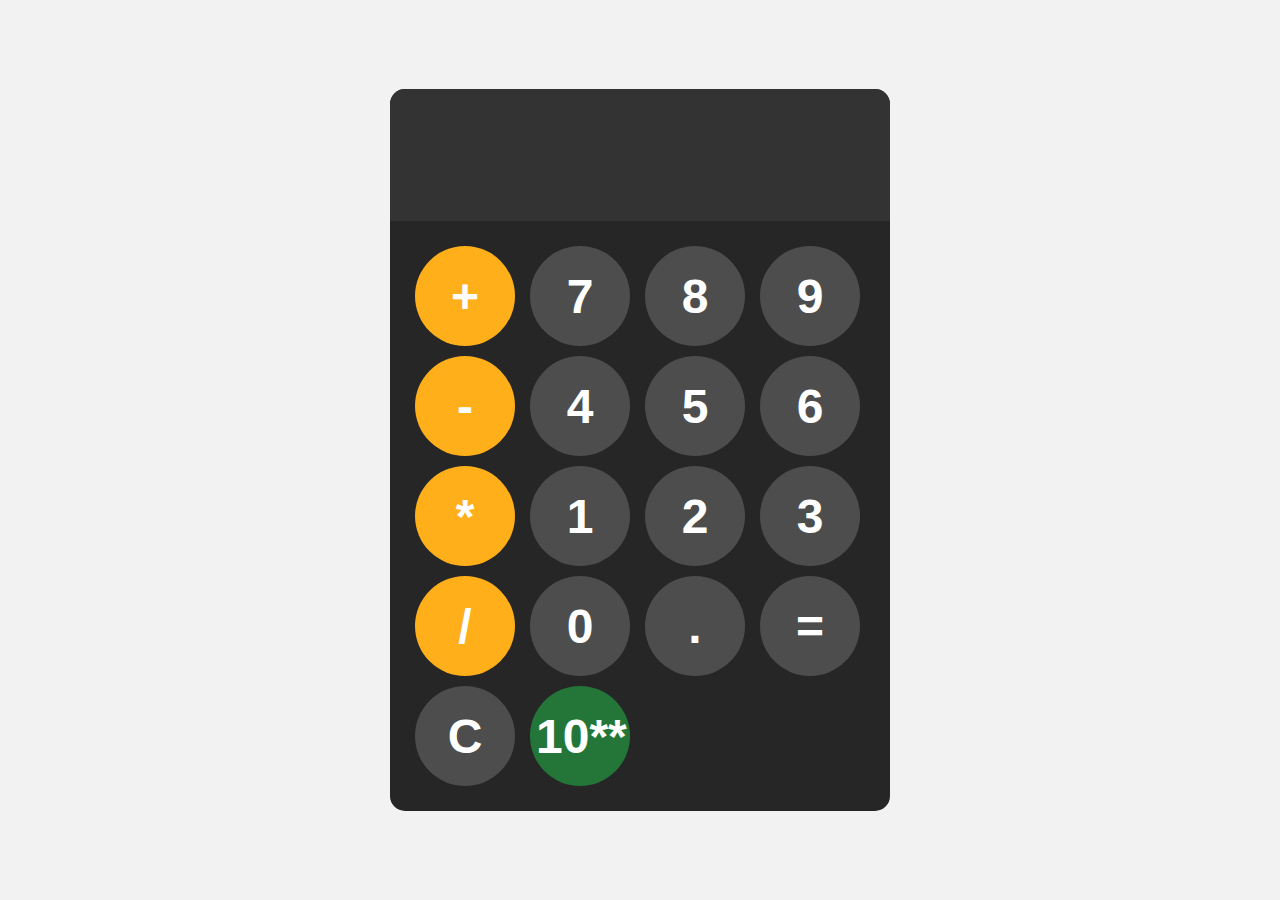
<file: projects/calculator/index.html>
<!DOCTYPE html>
<html lang="en">
    <head>
        <meta charset="UTF-8">
        <meta name="viewport" content="width=device-width, initial-scale=1.0">
        <title>Calculator</title>
        <link rel="stylesheet" href="style.css">
    </head>
    <body>

        <div id="calculator">
            <input id="display" readonly>
            <div id = 'keys'>
                <button onclick="appendToDisplay('+')" class="operator-btn">+</button>
                <button onclick="appendToDisplay('7')">7</button>
                <button onclick="appendToDisplay('8')">8</button>
                <button onclick="appendToDisplay('9')">9</button>
                <button onclick="appendToDisplay('-')" class="operator-btn">-</button>
                <button onclick="appendToDisplay('4')">4</button>
                <button onclick="appendToDisplay('5')">5</button>
                <button onclick="appendToDisplay('6')">6</button>
                <button onclick="appendToDisplay('*')" class="operator-btn">*</button>
                <button onclick="appendToDisplay('1')">1</button>
                <button onclick="appendToDisplay('2')">2</button>
                <button onclick="appendToDisplay('3')">3</button>
                <button onclick="appendToDisplay('/')" class="operator-btn">/</button>
                <button onclick="appendToDisplay('0')">0</button>
                <button onclick="appendToDisplay('.')">.</button>
                <button onclick="calculate()">=</button>
                <button onclick="clearDisplay()">C</button>
                <button onclick="appendToDisplay('10**')" class = 'btn-10x'>10**</button>
            </div>
        </div>

        <script src="script.js"></script>
    </body>
</html>
</file>
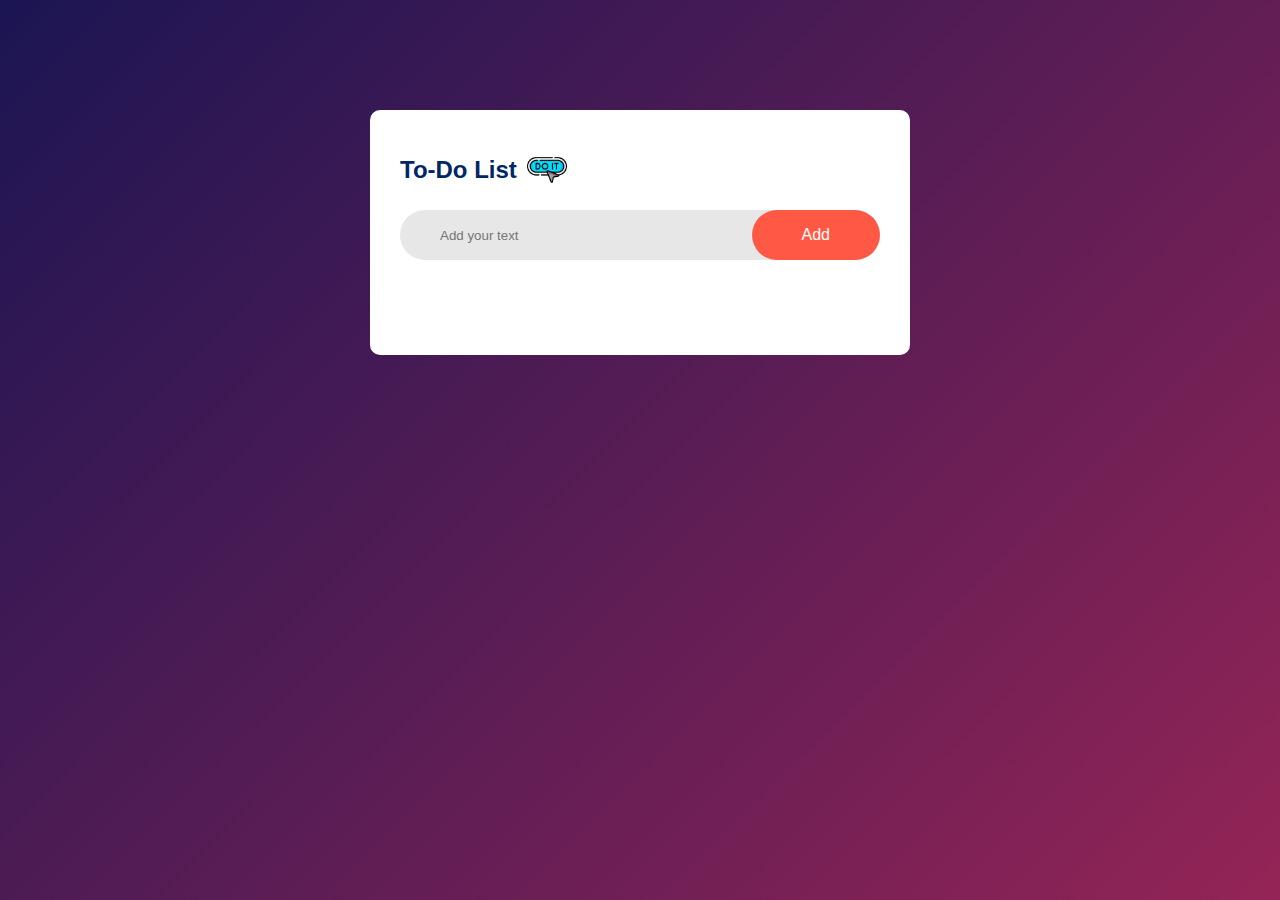
<file: projects/to-do-app/index.html>
<!DOCTYPE html>
<html>
    <head>
        <meta name="viewport" content="width=device-width, initial-scale=1">
        <title>To-Do List App - Easy Tutorials</title>
        <link rel="stylesheet" href="style.css">
    </head>
    <body>
        <div class="container">
            <div class="todo-app">
                <h2>To-Do List<img src = "images/icon.png" alt="reer"></h2>
                <div class="row">
                    <input type="text" id = "input-box" placeholder="Add your text">
                    <button onclick="addTask()">Add</button>
                </div>
                <ul id="list-container">
                    <!-- <li class = "checked">Task 1</li>
                    <li>Task 2</li>
                    <li>Task 3</li> -->
                </ul>
            </div>
        </div>
    </body>
    <script src="script.js"></script>
</html>
</file>
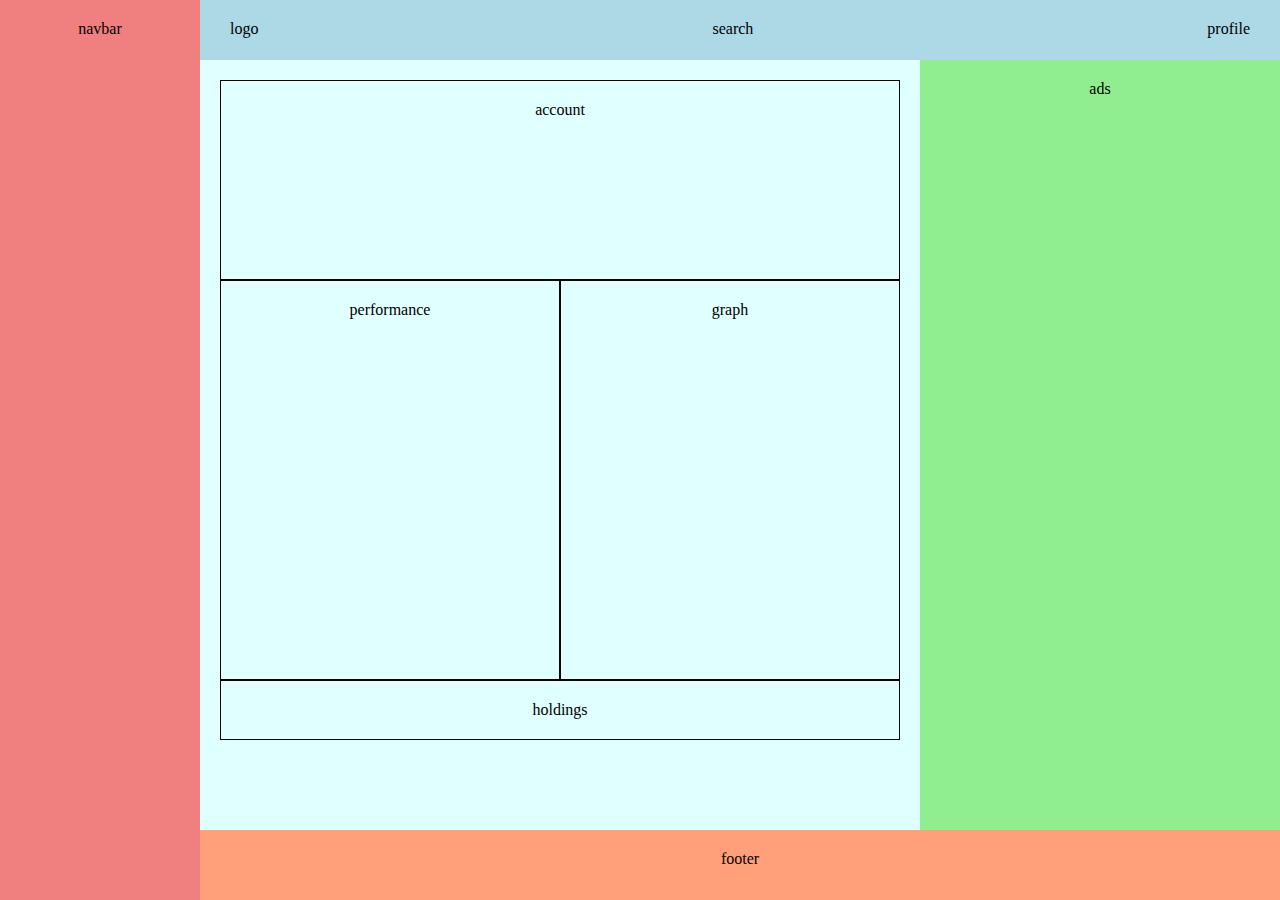
<file: examples/CSS/grid/index.html>
<!DOCTYPE html>
<html lang="en">
<head>
    <meta charset="UTF-8">
    <meta name="viewport" content="width=device-width, initial-scale=1.0">
    <title>Document</title>
    <link rel="stylesheet" href="styles.css">
</head>
<body>
    <div class="container">
        <div class="header">
            <div class ="flex-container">
                <div id="logo">
                    <p>logo</p>
                </div>
                <div id="search">
                    <p>search</p>
                </div>
                <div id="profile">
                    <p>profile</p>
                </div>
            </div>
        </div>
        <div class="navbar">navbar</div>
        <div class="content">
            <div class="content-container">
                <div class="account"><p>account</p></div>
                <div class="performance">performance</div>
                <div class="graph">graph</div>
                <div class="holdings">holdings</div>
            </div>
        </div>
        <div class="ads">ads</div>
        <div class="footer">footer</div>
    </div>
</body>
</html>
</file>
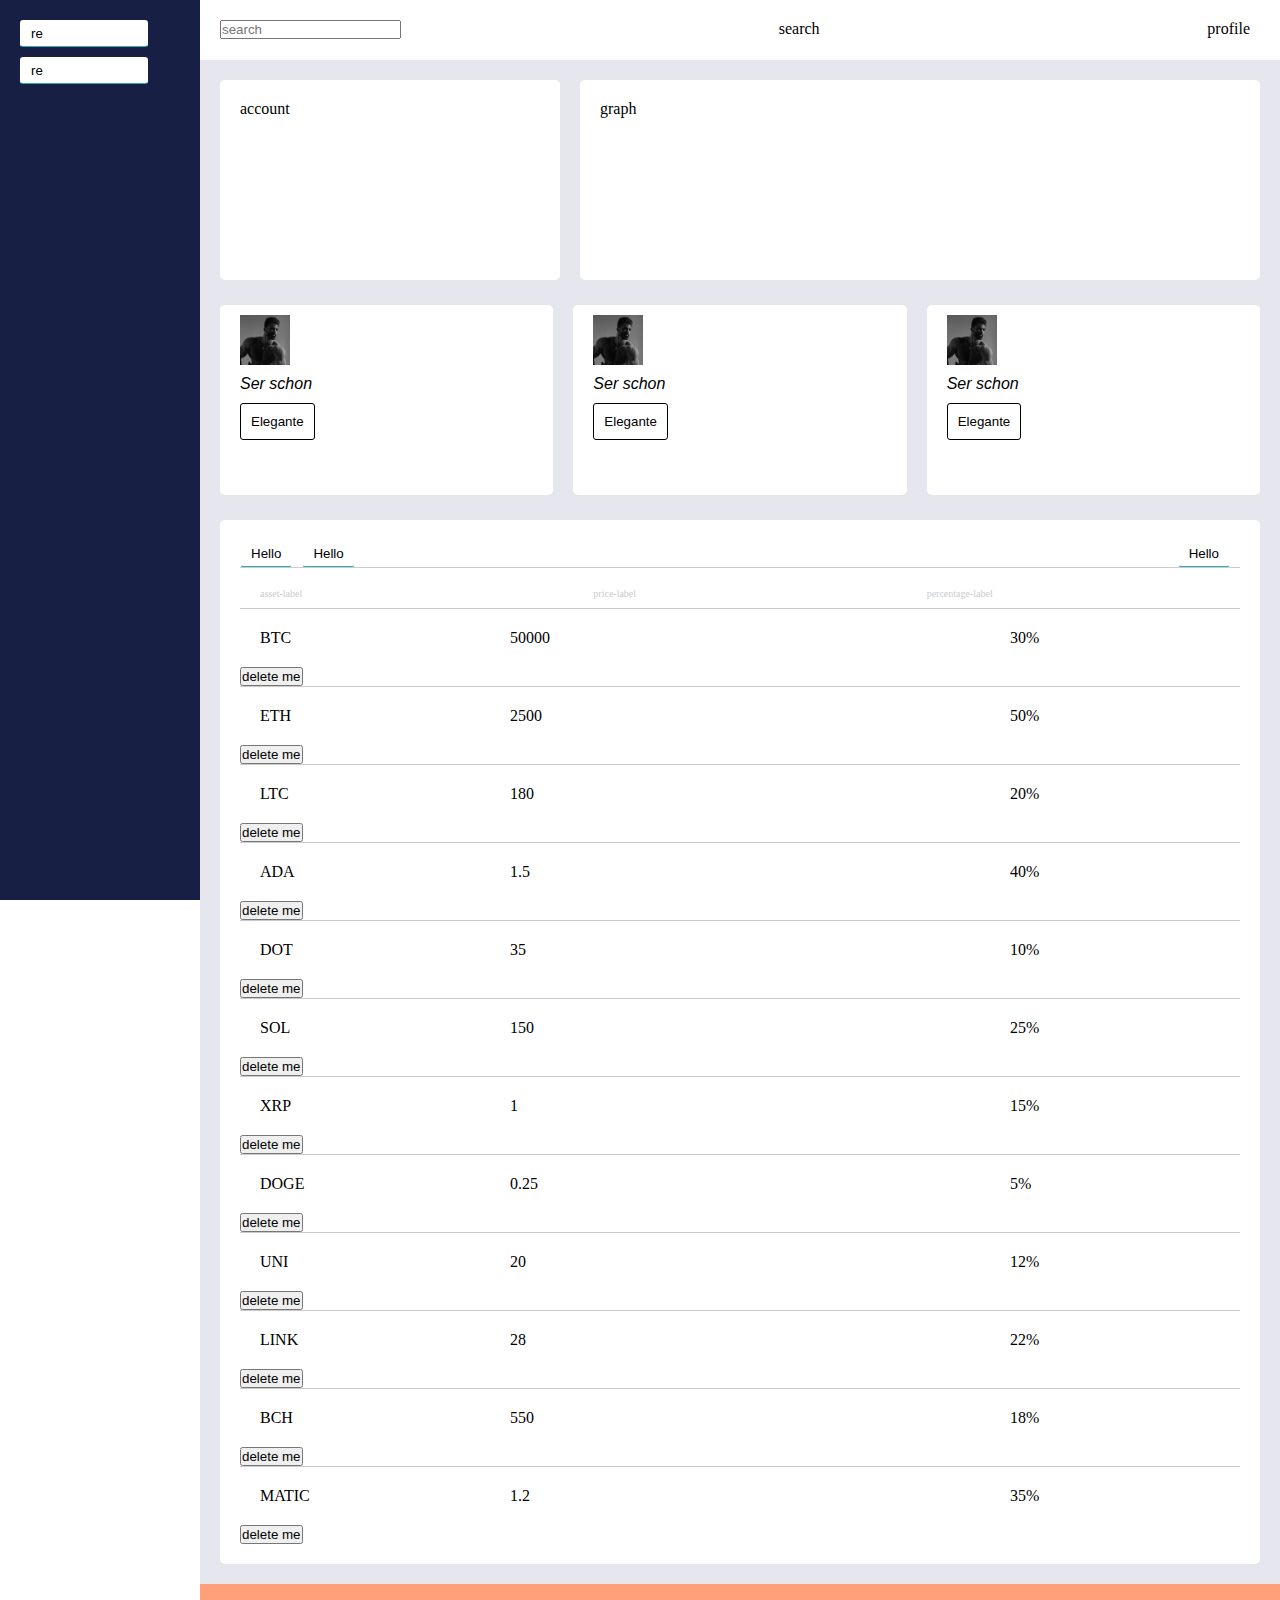
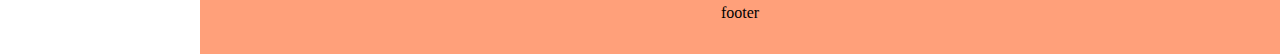
<file: examples/JavaScript/IconomiClone-RenderingJs/index.html>
<!DOCTYPE html>
<html lang="en">
<head>
    <meta charset="UTF-8">
    <meta name="viewport" content="width=device-width, initial-scale=1.0">
    <title>Document</title>
    <link rel="stylesheet" href="styles.css">
</head>
<body>
    
    <div class="container">
        <div class="header">
            <div class ="flex-container">
                <div id="search">
                    <input type="text" name="search" id="search" placeholder="search">
                </div>
                <div id="search">
                    <p>search</p>
                </div>
                <div id="profile">
                    <p>profile</p>
                </div>
            </div>
        </div>
        <div class="navbar">
            <button>re</button>
            <button>re</button>
        </div>
        <div class="content">
            <div class="content-container">
                
                <div class="account">account</div>
                <div class="graph">graph</div>
                <div class="suggested">
                    <div class="suggested-feed">
                        <div class="suggested-feed-image"><img src="gigachad.png" alt=""  ></div>
                        <div class="suggested-feed-description">Ser schon</div>
                        <div class="suggested-feed-button"><button>Elegante</button></div>
                    </div>
                    <div class="suggested-feed">
                        <div class="suggested-feed-image"><img src="gigachad.png" alt=""  ></div>
                        <div class="suggested-feed-description">Ser schon</div>
                        <div class="suggested-feed-button"><button>Elegante</button></div>
                    </div>
                    <div class="suggested-feed">
                        <div class="suggested-feed-image"><img src="gigachad.png" alt=""  ></div>
                        <div class="suggested-feed-description">Ser schon</div>
                        <div class="suggested-feed-button"><button>Elegante</button></div>
                    </div>
                </div>
                <div class="holdings">
                    <div class="selection"><div id="selection-left"><button onclick="">Hello</button><button onclick="">Hello</button></div><div id="selection-right"><button onclick="">Hello</button></div></div>
                    <div id="assets-container">
                        <div id="label">
                            <div class="asset-label"><p>asset-label</p></div>
                            <div class="price-label"><p>price-label</p></div>
                            <div class="percentage-label"><p>percentage-label</p></div>
                        </div>
                        <div id="crypto">
                            
                            
                        </div>  
                    </div> 
                </div>
            </div>
        </div>
        <div class="ads">ads</div>
        <div class="footer">footer</div>
    </div>
</body>
<script src="script.js"></script>
</html>
</file>
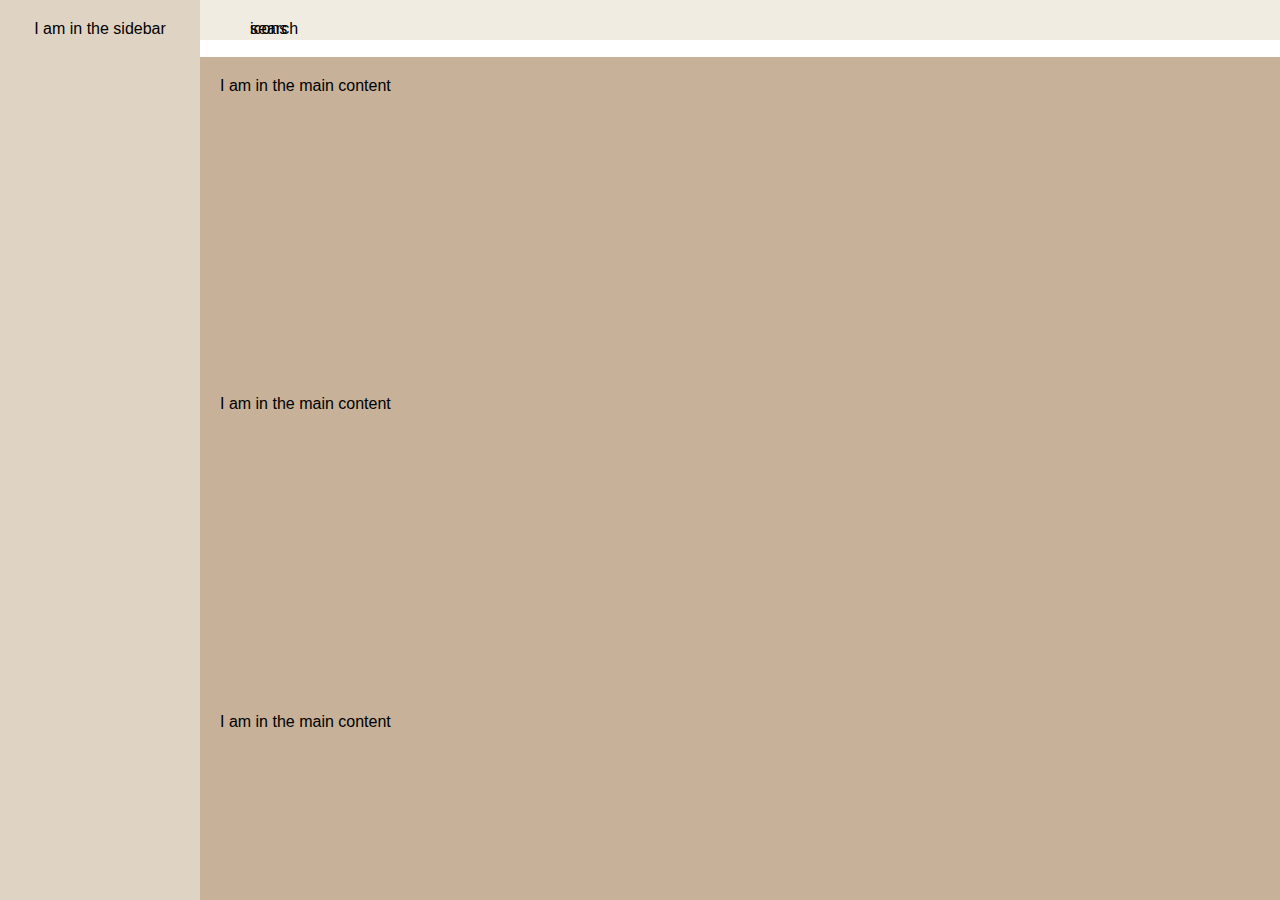
<file: examples/CSS/CSS grid - header, nav bar, main content/MyOwnProject/index.html>
<!DOCTYPE html>
<html lang="en">
<head>
    <meta charset="UTF-8">
    <meta name="viewport" content="width=device-width, initial-scale=1.0">
    <title>CSS Grid </title>
    <link rel="stylesheet" href="styles.css">
</head>
<body>
    <div class="container">
        <header class="header">
            <div id="search">
                <p>search</p>
            </div>
            <div id="icons">
                <p>icons</p>
            </div>
        </header>

        <aside class="sidebar">
            <p>I am in the sidebar</p>
        </aside>

        <main class="main-content">
            <p>I am in the main content</p>
            <p>I am in the main content</p>
            <p>I am in the main content</p>
            <p>I am in the main content</p>
            <p>I am in the main content</p>
            <p>I am in the main content</p>
            <p>I am in the main content</p>

            
        </main>
    </div>
    
</body>
</html>
</file>
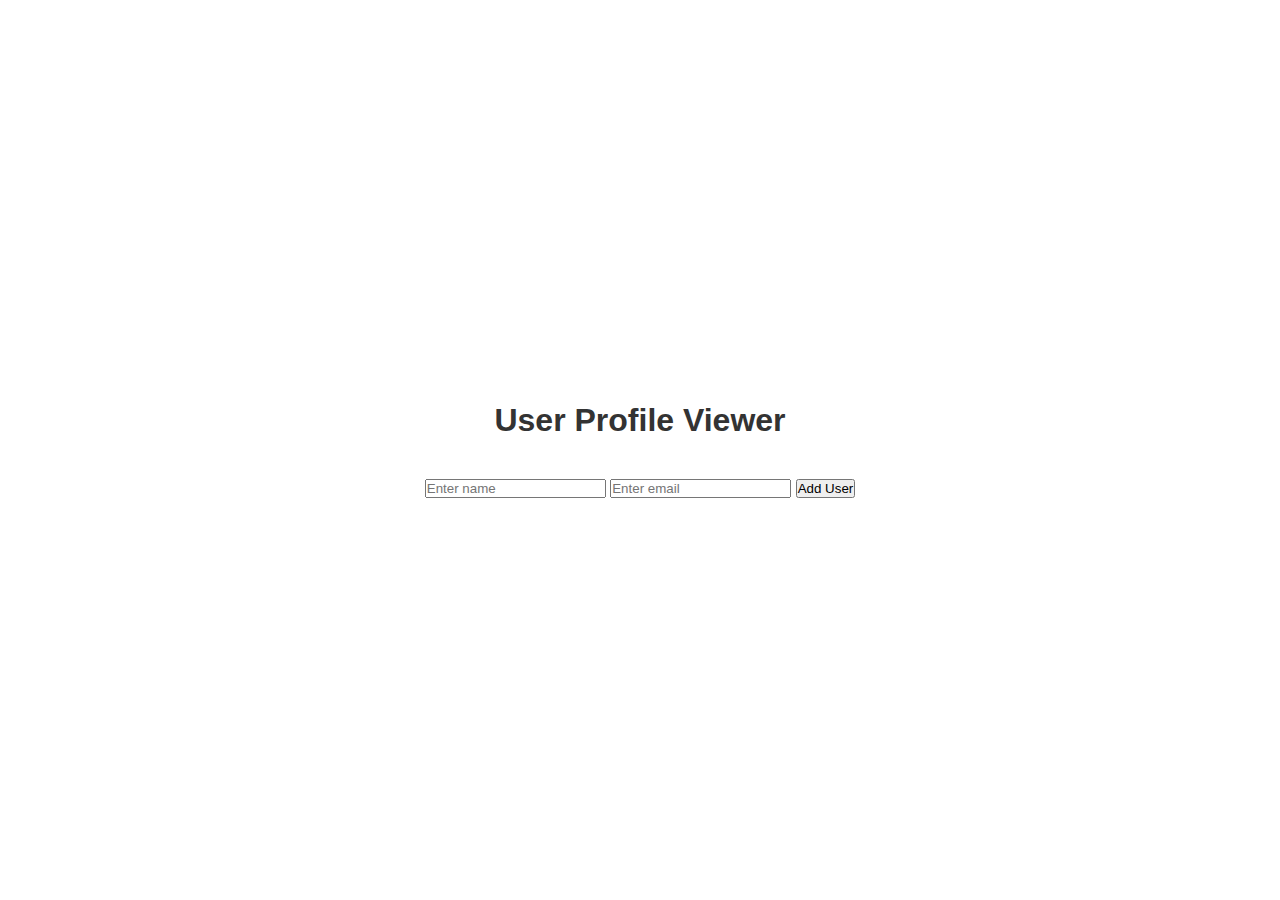
<file: examples/JavaScript/API/profile/index.html>
<!DOCTYPE html>
<html lang="en">
<head>
  <meta charset="UTF-8">
  <meta name="viewport" content="width=device-width, initial-scale=1.0">
  <title>User Profile Viewer</title>
  <link rel="stylesheet" href="styles.css">
</head>
<body>
  <div class="container">
    <h1>User Profile Viewer</h1>

    <!-- User List Section -->
    <div id="userList" class="user-list"></div>

    <!-- New User Form -->
    <form id="userForm">
      <input type="text" id="name" placeholder="Enter name" required>
      <input type="email" id="email" placeholder="Enter email" required>
      <button type="submit">Add User</button>
    </form>
  </div>

  <script type="module" src="main.js"></script>
</body>
</html>
</file>
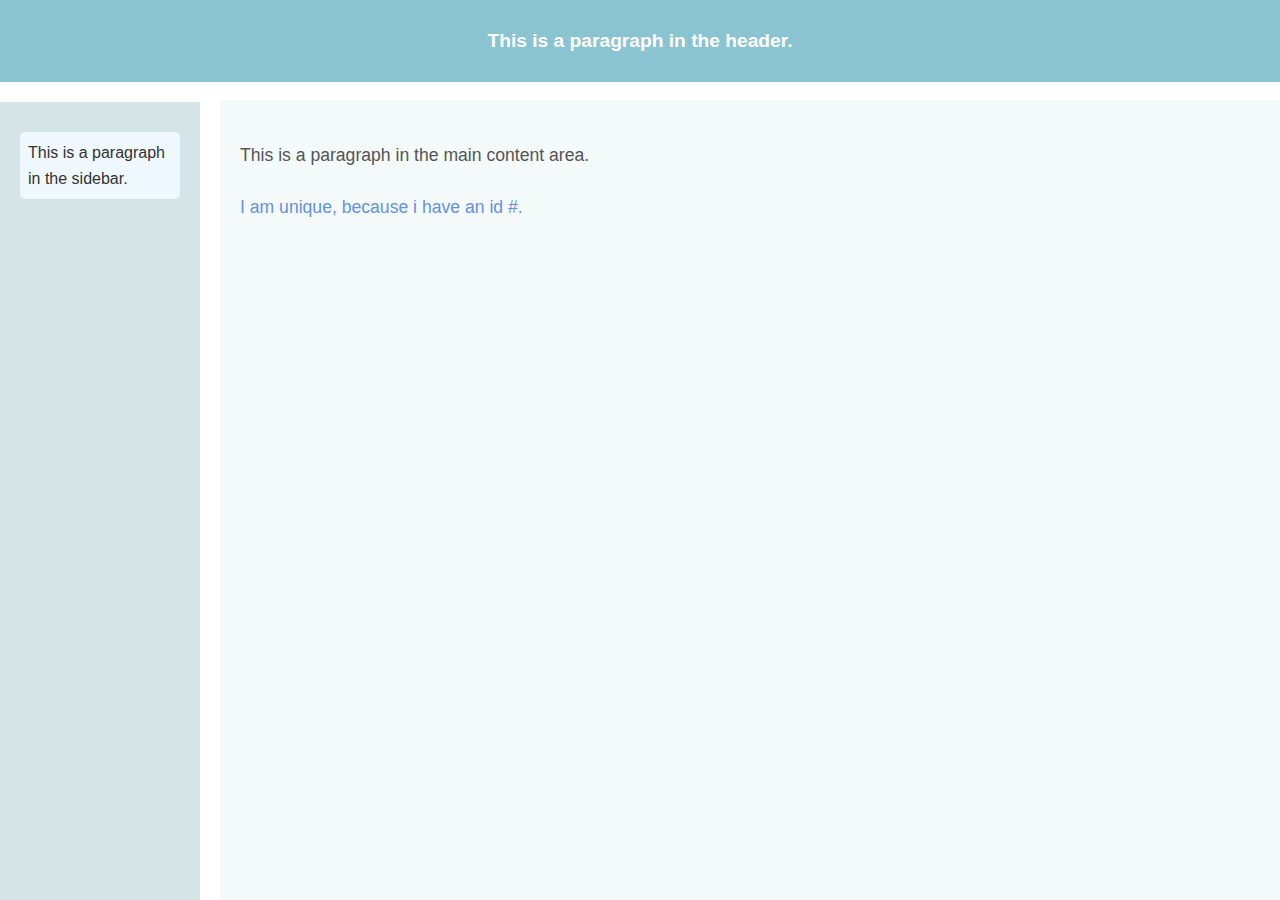
<file: examples/CSS/CSS grid - header, nav bar, main content/reer.html>
<!DOCTYPE html>
<html lang="en">
<head>
  <meta charset="UTF-8">
  <meta name="viewport" content="width=device-width, initial-scale=1.0">
  <title>Website Layout</title>
  <link rel="stylesheet" href="sty.css">
</head>
<body>
    <div class="container">
        <header class="header">
          <p>This is a paragraph in the header.</p>
        </header>
        <aside class="sidebar">
          <p>This is a paragraph in the sidebar.</p>
        </aside>
        <main class="main-content">
          <p>This is a paragraph in the main content area.</p>
          <p id = "uniqueID">I am unique, because i have an id #.</p>
        </main>
      </div>
</body>
</html>
</file>
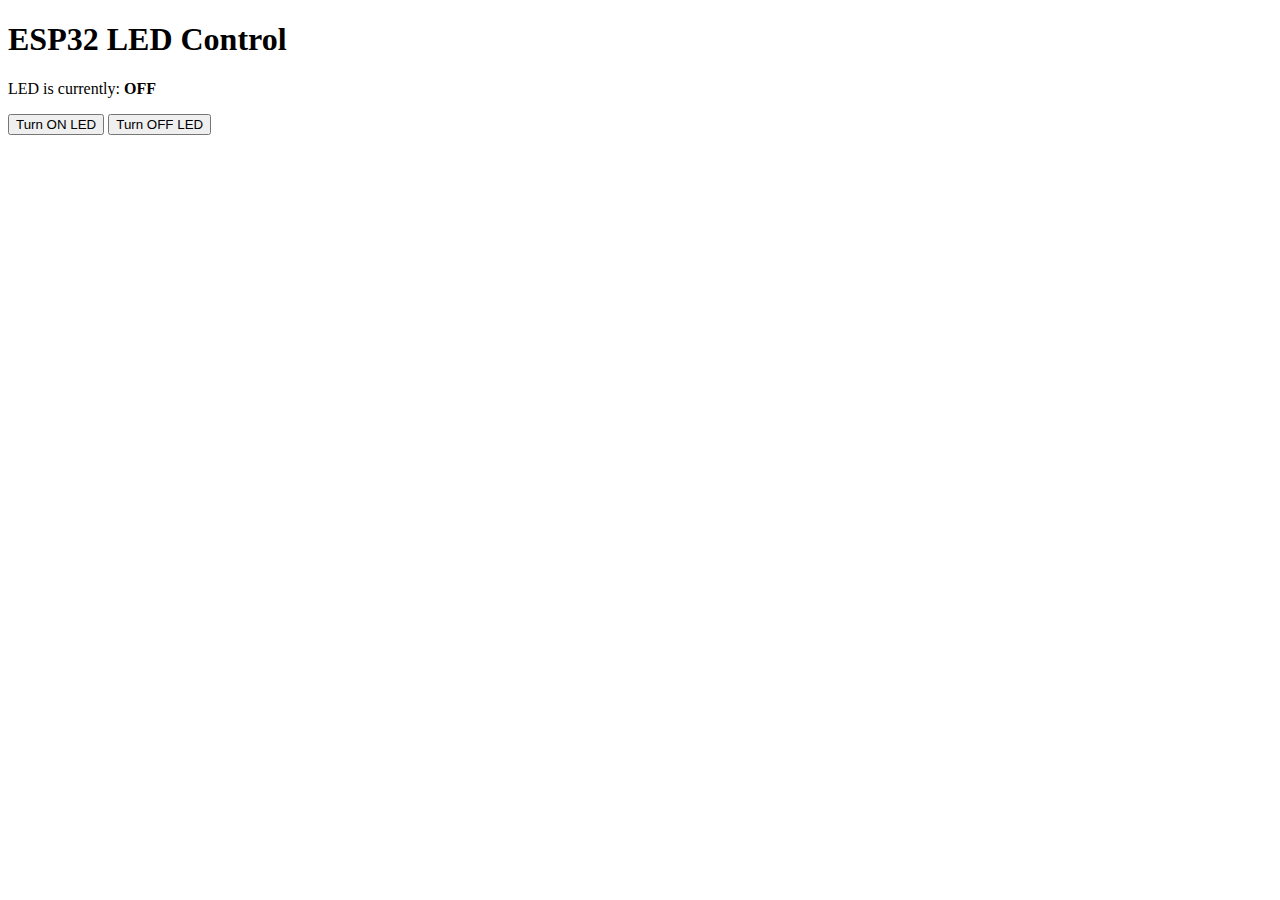
<file: examples/JavaScript/acync-await-promise/esp32-api-js.html>
<!DOCTYPE html>
<html lang="en">
<head>
    <meta charset="UTF-8">
    <meta name="viewport" content="width=device-width, initial-scale=1.0">
    <title>ESP32 LED Control</title>
    <script>
        // Function to turn the LED on
        async function turnOnLED() {
            try{
            const response = await fetch('http://192.168.64.108/led/on')
                if (response.ok) {
                    console.log('LED turned ON');
                    document.getElementById('led-status').innerText = 'ON';
                } else {
                    console.error('Error turning LED ON');
                }
            }
            catch(error){
                console.error('Fetch error:', error)
            };
        }

        // Function to turn the LED off
        async function turnOffLED() {
           
            try{
                const response = await fetch('http://192.168.64.108/led/off')
                if (response.ok) {
                    console.log('LED turned OFF');
                    document.getElementById('led-status').innerText = 'OFF';
                } else {
                    console.error('Error turning LED OFF');
                }
            }catch(error){
                console.error('Fetch error:', error);
            }
                
        }
    </script>
</head>
<body>
    <h1>ESP32 LED Control</h1>
    <p>LED is currently: <strong id="led-status">OFF</strong></p>
    <button onclick="turnOnLED()">Turn ON LED</button>
    <button onclick="turnOffLED()">Turn OFF LED</button>
</body>
</html>
</file>
<file: projects/calculator/style.css>
body{
    margin:0;
    display: flex;
    justify-content: center;
    align-items: center;
    height:100vh;
    background-color: hsl(0,0%,95%);
}
#calculator{
    font-family: Arial, sans-serif;
    background-color: hsl(0,0%,15%);
    border-radius: 15px;
    max-width: 500px;
    overflow: hidden;
}
#display{
    width: 100%;
    padding : 20px;
    font-size :5rem;
    text-align : left;
    border : none;
    background-color: hsl(0,0%,20%);
    color: white;

}
#keys{
    display: grid;
    grid-template-columns: repeat(4,1fr);
    gap:10px;
    padding:25px;
}
button{
    width: 100px;
    height: 100px;
    border-radius: 50px;
    border: none;
    background-color:hsl(0,0%,30%);
    color : white;
    font-size: 3rem;
    font-weight: bold;
    cursor: pointer;
}
button:hover{
    background-color: hsl(0,0%,40%);
}
button:active{
    background-color: hsl(0,0%,50%);
}
.operator-btn{
    background-color: hsl(39,100%,55%);
}
.operator-btn:hover{
    background-color: hsl(39,100%,65%);
}
.operator-btn:active{
    background-color: hsl(39,100%,75%);
}
.btn-10x{
    width: 100px;
    height: 100px;
    border-radius: 50px;
    border: none;
    background-color:#237638;
    color : white;
    font-size: 3rem;
    font-weight: bold;
    cursor: pointer;
}
</file>
<file: projects/to-do-app/style.css>
*{
    margin: 0;
    padding: 0;
    font-family: 'Poppins', sans-serif;
    box-sizing: border-box;
}
.container{
    width: 100%;
    min-height: 100vh;
    background: linear-gradient(135deg,#1b1553, #942456);
    padding: 10px;
}
.todo-app{
    width: 100%;
    max-width: 540px;
    background:#ffff;
    margin: 100px auto 20px;
    padding: 40px 30px 70px;
    border-radius: 10px;
}
.todo-app h2{
    color: #002765;
    display: flex;
    align-items: center;
    margin-bottom: 20px;
}
.todo-app h2 img{
    width: 40px;
    height: 40px;
    margin-left: 10px;
}
.row{
    display: flex;
    align-items: center;
    justify-content: space-between;
    background: #e7e7e7;
    border-radius: 30px;
    padding-left: 30px;
    margin-bottom: 25px;
}
input{
    flex: 1;
    border: none;
    outline: none;
    background: transparent;
    padding: 10px;
}
button{
    border: none;
    outline: none;
    padding: 16px 50px;
    background: #ff5945;
    color: #fff;
    font-size:16px;
    cursor: pointer;
    border-radius: 40px;

}
ul li{
    list-style: none;
    font-size: 17px;
    padding: 12px 8px 12px 50px;
    user-select: none;
    cursor: pointer;
    position: relative;
}
ul li::before{
    content: "";
    position: absolute;
    height: 28px;
    width: 28px;
    border-radius:50%;
    background-image: url(images/unchecked.png);
    background-size: cover;
    background-position: center;
    top: 12px;
    left: 8px;
}
ul li.checked{
    color: #555;
    text-decoration: line-through;
}
ul li.checked::before{
    background-image: url(images/checked.png);
}
ul li span{
    position: absolute;
    right: 0px;
    top: 5px;
    width: 40px;
    height: 40px;
    font-size: 22px;
    color: #555;
    line-height: 40px;
    text-align: center;
    border-radius: 50%;
}
ul li span:hover{
    background: #edeef0;
}
</file>
<file: examples/CSS/grid/styles.css>
*{
    margin: 0px;
    padding: 0px;
}

p {
    padding: 0px;
    margin-left: 10px;
    margin-right: 10px;
}

.container{
    display: grid;
    grid-template-areas: 
    "navbar header header"
    "navbar main-content ads"
    "navbar footer footer";
    grid-template-columns: 200px 2fr 1fr; /*first "nav" column 200px wide, then the remaining space 2/3 2nd colum 1/3 the 3rd column*/
    grid-template-rows:  60px auto 70px; /*1st row 60px 2nd row however much it needs 3rd ro 70px */
    height: 100vh; /*defines the web page height which is the whole height*/
    position: relative; /*enables absolute scaling on parent element(container) - for the stuff inside to be relative on container*/
}

.header{
    grid-area: header;
    text-align: center;
    padding: 20px;
    background-color: lightblue;
    position: fixed;
    top: 0;
    right: 0;
    height: 20px;
    left: 200px;
    z-index: 1; /*ensures header stays on top of content when scrolled - otherwise border from content shows in header*/
}
.navbar{
    grid-area: navbar;
    text-align: center;
    padding: 20px;
    background-color: lightcoral;
    position: fixed;
    top: 0;
    bottom: 0;
    left: 0;
    width: 160px;
}
.content{
    grid-area: main-content;
    text-align: center;
    padding: 20px;
    background-color: lightcyan;
}
.ads{
    grid-area: ads;
    text-align: center;
    padding: 20px;
    background-color: lightgreen;
}
.footer{
    grid-area: footer;
    text-align: center;
    padding: 20px;
    background-color: lightsalmon;
    
}

.flex-container{
    display: flex;
    justify-content: space-between;
}

.content-container {
    display: grid;
    grid-template-areas:
    "account account"
    "performance graph"
    "holdings holdings";
    grid-template-columns: 1fr 1fr;
    grid-template-rows: 200px 400px auto;
    position: relative;
}

.account{
    grid-area: account;
    border-style: solid; /* Solid border style */
    border-width: 1px; /* Set the border width */
    border-color: black; /* Set the border color */
    padding: 20px; /* Padding inside the account box */
}

.performance{
    grid-area: performance;
    border-style: solid; /* Solid border style */
    border-width: 1px; /* Set the border width */
    border-color: black; /* Set the border color */
    padding: 20px; /* Padding inside the account box */
}

.graph{
    grid-area: graph;
    border-style: solid; /* Solid border style */
    border-width: 1px; /* Set the border width */
    border-color: black; /* Set the border color */
    padding: 20px; /* Padding inside the account box */
}

.holdings{
    grid-area: holdings;
    border-style: solid; /* Solid border style */
    border-width: 1px; /* Set the border width */
    border-color: black; /* Set the border color */
    padding: 20px; /* Padding inside the account box */
}

@media(max-width:768px){
    .container{
        display: grid;
        grid-template-areas: 
        "header"
        "navbar"
        "main-content"
        "ads"
        "footer";
        grid-template-columns: 1fr;
        grid-template-rows: 60px auto auto auto 70px;
    }

    .header{
        grid-area: header;
        text-align: center;
        padding: 20px;
        background-color: lightblue;
        position:sticky;
        
        z-index: 1; /*ensures header stays on top of content when scrolled - otherwise border from content shows in header*/
    }

    .navbar{
        grid-area: navbar;
        text-align: center;
        padding: 20px;
        background-color: lightcoral;
        position:static;
        width: 100%;
        z-index: 0; /*ensures header stays on top of content when scrolled - otherwise border from content shows in header*/
    }

    .content{
        grid-area: main-content;
        text-align: center;
        padding: 20px;
        background-color: lightcyan;
        
    }
}
</file>
<file: examples/JavaScript/IconomiClone-RenderingJs/styles.css>
/* should create so rows and columns for grid and flex are created automatically no matter the amount of items(rows) / columns */


*{
    margin: 0px;
    padding: 0px;
    text-align: left;
}

p {
    padding: 0px;
    margin-left: 10px;
    margin-right: 10px;
}

.container{
    display: grid;
    grid-template-areas: 
    "navbar header "
    "navbar main-content "
    "navbar footer ";
    grid-template-columns: 200px 1fr; /*first "nav" column 200px wide, then the remaining space 2/3 2nd colum 1/3 the 3rd column*/
    grid-template-rows:  60px auto 70px; /*1st row 60px 2nd row however much it needs 3rd ro 70px */
    height: 100vh; /*defines the web page height which is the whole height*/
    position: relative; /*enables absolute scaling on parent element(container) - for the stuff inside to be relative on container*/
}

.header{
    grid-area: header;
    text-align: center;
    padding: 20px;
    background-color: #FFFFFF;
    position: fixed;
    top: 0;
    right: 0;
    height: 20px;
    left: 200px;
    z-index: 1; /*ensures header stays on top of content when scrolled - otherwise border from content shows in header*/
}
.navbar{
    grid-area: navbar;
    padding: 20px;
    background-color: #171F45;
    position: fixed;
    top: 0;
    bottom: 0;
    left: 0;
    width: 160px;
    color: white;
    display: flex;
    gap: 10px;
    flex-direction: column;
}

.navbar button{
    padding: 5px 10px;
    margin: 0px 10px 0px 0px;
    border: 1px solid transparent;
    border-bottom: 1px solid #2fabb4;
    box-sizing: border-box;
    border-radius: 3px;
    background-color: #FFFFFF;
    width: 80%;
}

.content{
    grid-area: main-content;
    text-align: center;
    padding: 20px;
    background-color: #E5E6EE;
}

.footer{
    grid-area: footer;
    text-align: center;
    padding: 20px;
    background-color: lightsalmon;
    
}

.flex-container{
    display: flex;
    justify-content: space-between;
}

.content-container {
    display: grid;
    grid-template-areas:
    
    "account graph"
    "suggested suggested"
    "holdings holdings";
    grid-template-columns: 1fr 2fr;
    grid-template-rows: 200px 200px auto;
    position: relative;
    gap: 20px;
}

.account{
    grid-area: account;
    padding: 20px; /* Padding inside the account box */
    background-color: #FFFFFF;
    border-radius: 5px;
}

.suggested{
    grid-area: suggested;
    background-color: #E5E6EE;
    border-radius: 5px;
    display: flex;
    justify-content: space-between;
    align-items: center;
    text-align: center;
    gap: 20px;
}

.suggested-feed{
    padding: 20px; /* Padding inside the account box */
    background-color: #FFFFFF;
    border-radius: 5px;
    width: 100%;
    height: 150px;
    position: relative;
    
}
.suggested-feed img {
    position: absolute;
    height: 50px;
    width: 50px;
    
}
.suggested-feed-description{
    margin-top: 60px;
}

.graph{
    grid-area: graph;
    padding: 20px; /* Padding inside the account box */
    background-color: #FFFFFF;
    border-radius: 5px;
}

.holdings{
    grid-area: holdings;
    padding: 20px; /* Padding inside the account box */
    background-color: #FFFFFF;
    border-radius: 5px;
    
}
.selection{
    display: flex;
    justify-content: space-between;
    border-bottom: 1px solid #C9CBCD;
    
}

#assets-container{
    display: grid;
    grid-template-areas:
    
    "label "
    "crypto";
    grid-template-columns: 1fr;
    grid-template-rows: 40px auto;
    position: relative;
    
    
}

#label{
    grid-area: label;
    display: flex;
    justify-content: space-between;
}



.single-crypto{
    grid-area: single-crypto;
    display: grid;
    grid-template-areas:
    "asset price percentage";
    grid-template-columns: 1fr 2fr 1fr;
    

}




.asset-label{
    text-align: left;
    font-size: 10px;
    color: #C9CBCD;
    flex: 1;
}
.asset{
    text-align: left;
    border-top: 1px solid #C9CBCD;
}

.price-label{
    text-align: right;
    font-size: 10px;
    color: #C9CBCD;
    flex: 1;
}
.price{
    text-align: right;
    border-top: 1px solid #C9CBCD;
}

.percentage-label{
    text-align: right;
    font-size: 10px;
    color: #C9CBCD;
    flex: 1;
}
.percentage{
    text-align: right;
    border-top: 1px solid #C9CBCD;
}



.holdings p{
    margin: 20px
}

.selection button{
    padding: 5px 10px;
    margin: 0px 10px 0px 0px;
    border: 1px solid transparent;
    border-bottom: 1px solid #2fabb4;
    box-sizing: border-box;
    border-radius: 3px;
    background-color: #FFFFFF;

}

.suggested-feed-image{
    text-align: left;
    margin-top: -10px;
}
.suggested-feed-description{
    font-style: italic;
    font-family:'Franklin Gothic Medium', 'Arial Narrow', 'Arial', 'sans-serif';
}
.suggested-feed button{
    border: 0.5px solid;
    background-color: transparent;
    border-radius: 3px;
    padding: 10px;
    margin-top: 10px;
    
}




@media(max-width:768px){
    .container{
        display: grid;
        grid-template-areas: 
        "header"
        "navbar"
        "main-content"
        "ads"
        "footer";
        grid-template-columns: 1fr;
        grid-template-rows: 60px auto auto auto 70px;
    }

    .header{
        grid-area: header;
        text-align: center;
        padding: 20px;
        background-color: lightblue;
        position:sticky;
        
        z-index: 1; /*ensures header stays on top of content when scrolled - otherwise border from content shows in header*/
    }

    .navbar{
        grid-area: navbar;
        text-align: center;
        padding: 20px;
        background-color: lightcoral;
        position:static;
        width: 100%;
        z-index: 0; /*ensures header stays on top of content when scrolled - otherwise border from content shows in header*/
    }

    .content{
        grid-area: main-content;
        text-align: center;
        padding: 20px;
        background-color: lightcyan;
        
    }
}
</file>
<file: examples/JavaScript/API/profile/styles.css>
* {
    box-sizing: border-box;
    margin: 0;
    padding: 0;
  }
  
  body {
    font-family: Arial, sans-serif;
    display: flex;
    align-items: center;
    justify-content: center;
    min-height: 100vh;
    background-color: white;
  }
  
  .container {
    width: 90%;
    max-width: 600px;
    padding: 20px;
    text-align: center;
  }
  
  h1 {
    color: #333;
    margin-bottom: 20px;
  }
  
  .user-list {
    margin-bottom: 20px;
    display: flex;
    flex-direction: column;
    gap: 15px;
  }
  
  .user-card {
    background-color: #f4f4f4;
    padding: 15px;
    border-radius: 8px;
    text-align: left;
    border: 1px solid #ddd;
  }
  
  @media (max-width: 600px) {
    body {
      background-color: lightblue;
    }
  }
</file>
<file: examples/CSS/CSS grid - header, nav bar, main content/MyOwnProject/styles.css>
/* Reset basic styling */
* {
    margin: 0;
    padding: 0;
    box-sizing: border-box;
  }
  
  body {
    font-family: Arial, sans-serif;
  }
  
.container {
    display: grid;
    grid-template-areas: 
    "sidebar header"
    "sidebar main-content";
    grid-template-columns: auto 1fr;
    grid-template-rows: auto 1fr;
    height: 100vh; 
}

.header {
    grid-area: header;
    background-color: #f0ece2;
    text-align: center;
    position: fixed;
    margin-left: 200px;
    width: 100vw;
    padding: 20px;
    pointer-events: none;  /* Allows scrolling through the header */

}

.sidebar {
    grid-area: sidebar;
    background-color: #dfd3c3;
    text-align: center;
    padding: 20px;
    width: 200px;
    pointer-events: none;  /* Allows scrolling through the header */

    
}

.main-content {
    grid-area: main-content;
    background-color: #c7b198;
    padding: 20px;
    overflow-y: auto;
    margin-top: 57px;      /* Space for fixed header */
    margin-left: 0 px;    /* Space for fixed sidebar */
  }
  
#search{
    text-align: left;
    position: absolute;
    left: 50px;

}

#icons{
    text-align: left;
    position: absolute;
    left: 50px;
}

@media (max-width: 768px) {
    .container {
        display: grid;
        grid-template-areas: 
        "header"
        "sidebar"
        "main-content";
        grid-template-columns: 1fr;
        grid-template-rows: auto auto 1fr;
    }

    .sidebar {
        grid-area: sidebar;
        background-color: #dfd3c3;
        text-align: center;
        padding: 20px;
        position: fixed;
        top: 57px;
        bottom: auto;
        width: 100vw;
        pointer-events: none;  /* Allows scrolling through the header */

        
    }

    .main-content {
        margin-top: 113px;      /* Space for fixed header */
        margin-left: 0px;    /* Space for fixed sidebar */
      }
}

.main-content p{
    margin-top: 0px;
    margin-bottom: 300px;
}
</file>
<file: examples/CSS/CSS grid - header, nav bar, main content/sty.css>
/* Reset basic styling */
* {
  margin: 0;
  padding: 0;
  box-sizing: border-box;
}

body {
  font-family: Arial, sans-serif;
}

/* Container styling */
.container {
  display: grid;
  grid-template-areas: 
    "header header"
    "sidebar main-content";
  grid-template-columns: auto 1fr; /* Sidebar on the left, main content on the right */
  grid-template-rows: auto 1fr;
  height: 100vh;
}

/* Header styling */
.header {
  grid-area: header;
  background-color: #8ac4d0;
  padding: 20px;
  text-align: center;
  position: fixed;
  width: 100%;
  top: 0;
  z-index: 1;
}

/* Sidebar styling */
.sidebar {
  grid-area: sidebar;
  background-color: #d4e4e7;
  padding: 20px;
  position: fixed;
  top: 82px;       /* Adjusted based on header height */
  bottom: 0;       /* Stretches to the bottom of the viewport */
  width: 200px;    /* Fixed width for the sidebar */
  z-index: 1;
  margin: 20px 20px 0px 0px;
}

/* Main content styling */
.main-content {
  grid-area: main-content;
  background-color: #f4f9f9;
  padding: 20px;
  overflow-y: auto;
  margin-top: 100px;      /* Space for fixed header */
  margin-left: 220px;    /* Space for fixed sidebar */
}

/* General <p> styling */
p {
  color: rgb(136, 184, 73);
}

/* Specific <p> styling for header, sidebar, and main content */
.header p {
  color: white;
  font-size: 1.2rem;
  font-weight: bold;
  text-align: center;
  margin: 10px 0;
}

.sidebar p {
  color: #333;
  font-size: 1rem;
  line-height: 1.6;
  margin: 10px 0;
  background-color: #f0f8ff;
  padding: 8px;
  border-radius: 5px;
}

.main-content p {
  color: #555;
  font-size: 1.1rem;
  line-height: 1.8;
  margin: 20px 0;
}

/* Unique ID styling */
#uniqueID {
  color: rgb(101, 146, 231);
}

/* Responsive adjustments */
@media (max-width: 768px) {
  .container {
      grid-template-areas:
        "header"
        "sidebar"
        "main-content";
      grid-template-columns: 1fr;
      grid-template-rows: auto auto 1fr;
  }

  .sidebar {
      position: fixed;
      width: 100%;    /* Sidebar spans full width on smaller screens */
      top: 60px;      /* Below header */
      bottom: auto;   /* No longer stretches to bottom */
  }

  .main-content {
      margin-top: 180px; /* Space for stacked header and sidebar */
      margin-left: 0;    /* Reset left margin on mobile */
  }
}
</file>
